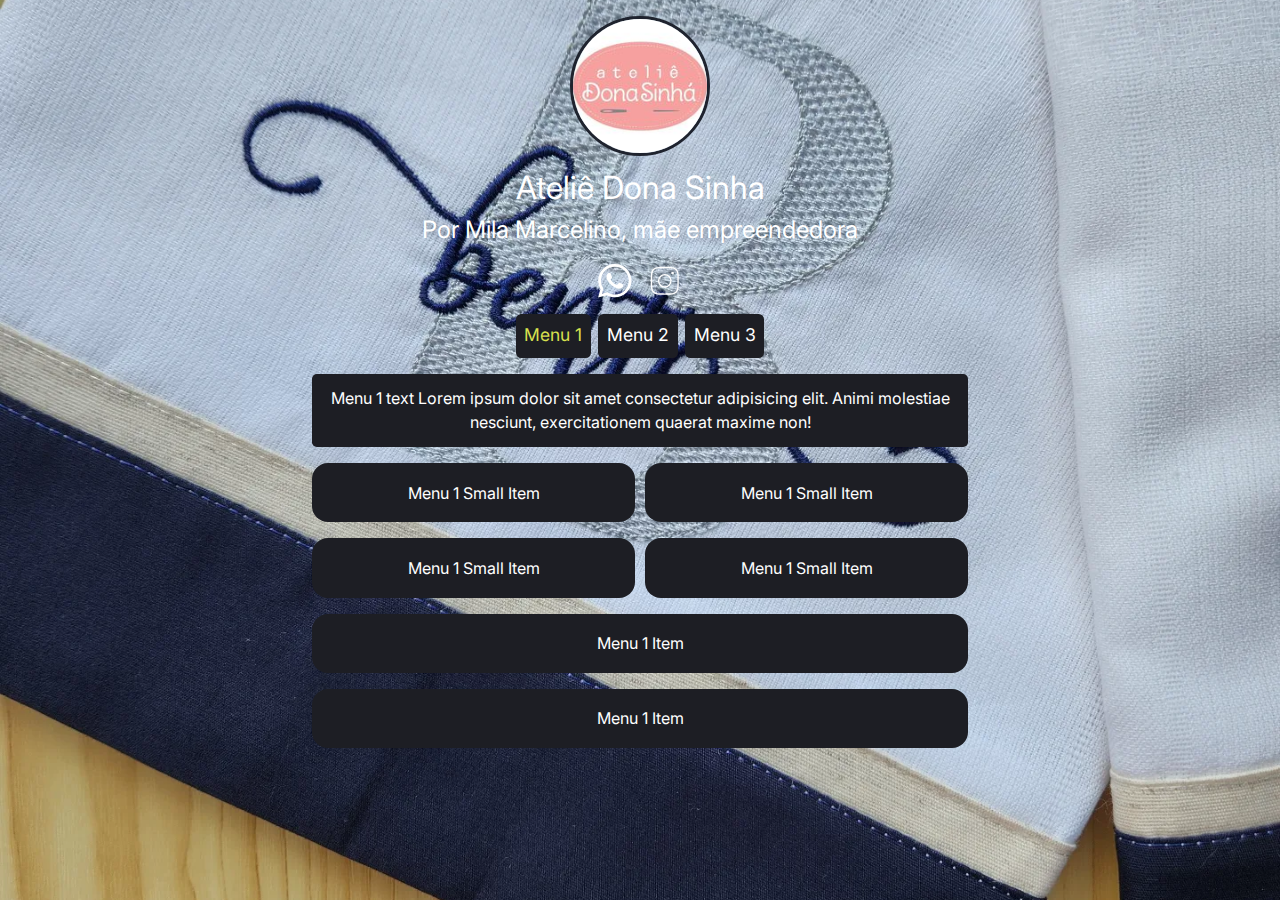
<file: index.html>
<!DOCTYPE html>
<html lang="en">
  <head>
    <meta charset="UTF-8">
    <meta http-equiv="X-UA-Compatible" content="IE=edge">
    <meta name="viewport" content="width=device-width, initial-scale=1.0">
    <title>links</title>
    <link rel="stylesheet" href="https://fonts.googleapis.com/css2?family=Inter:wght@400&amp;display=swap">
    <link rel="stylesheet" href="css/reset.css">
    <link rel="stylesheet" href="css/style.css">
  </head>
  <body>
    <header>
    <!-- Logo, Title and Description Codes Start -->
      <div class="header_img flex_column_center">
        <img src="./logo.jpg" alt="Logo" />
      </div>
      <div class="header_text flex_column_center">
        <h1>Ateliê Dona Sinha</h1>
        <h2>Por Mila Marcelino, mãe empreendedora</h2>
      </div>
    <!-- Logo, Title and Description Codes End -->  

    <!-- Social Media Icons Codes Start -->
      <div class="header_svg_list flex_row_center">

        <!-- Zap -->
        <div class="header_svg_item">
          <a href="https://wa.me/557199999999" target="_blank" rel="nofollow">
            <svg enable-background="new 0 0 24 24" viewBox="0 0 24 24">
              <path d="M.057 24l1.687-6.163c-1.041-1.804-1.588-3.849-1.587-5.946.003-6.556 5.338-11.891 11.893-11.891 3.181.001 6.167 1.24 8.413 3.488 2.245 2.248 3.481 5.236 3.48 8.414-.003 6.557-5.338 11.892-11.893 11.892-1.99-.001-3.951-.5-5.688-1.448l-6.305 1.654zm6.597-3.807c1.676.995 3.276 1.591 5.392 1.592 5.448 0 9.886-4.434 9.889-9.885.002-5.462-4.415-9.89-9.881-9.892-5.452 0-9.887 4.434-9.889 9.884-.001 2.225.651 3.891 1.746 5.634l-.999 3.648 3.742-.981zm11.387-5.464c-.074-.124-.272-.198-.57-.347-.297-.149-1.758-.868-2.031-.967-.272-.099-.47-.149-.669.149-.198.297-.768.967-.941 1.165-.173.198-.347.223-.644.074-.297-.149-1.255-.462-2.39-1.475-.883-.788-1.48-1.761-1.653-2.059-.173-.297-.018-.458.13-.606.134-.133.297-.347.446-.521.151-.172.2-.296.3-.495.099-.198.05-.372-.025-.521-.075-.148-.669-1.611-.916-2.206-.242-.579-.487-.501-.669-.51l-.57-.01c-.198 0-.52.074-.792.372s-1.04 1.016-1.04 2.479 1.065 2.876 1.213 3.074c.149.198 2.095 3.2 5.076 4.487.709.306 1.263.489 1.694.626.712.226 1.36.194 1.872.118.571-.085 1.758-.719 2.006-1.413.248-.695.248-1.29.173-1.414z"/></svg>
          </a>
        </div>
        <!-- Insta -->
        <div class="header_svg_item">
          <a href="https://www.instagram.com/ateliedonasinha/" target="_blank" rel="nofollow">
            <svg enable-background="new 0 0 24 24" viewBox="0 0 24 24">
              <path d="M21.938,7.71a7.329,7.329,0,0,0-.456-2.394,4.615,4.615,0,0,0-1.1-1.694,4.61,4.61,0,0,0-1.7-1.1,7.318,7.318,0,0,0-2.393-.456C15.185,2.012,14.817,2,12,2s-3.185.012-4.29.062a7.329,7.329,0,0,0-2.394.456,4.615,4.615,0,0,0-1.694,1.1,4.61,4.61,0,0,0-1.1,1.7A7.318,7.318,0,0,0,2.062,7.71C2.012,8.814,2,9.182,2,12s.012,3.186.062,4.29a7.329,7.329,0,0,0,.456,2.394,4.615,4.615,0,0,0,1.1,1.694,4.61,4.61,0,0,0,1.7,1.1,7.318,7.318,0,0,0,2.393.456c1.1.05,1.472.062,4.29.062s3.186-.012,4.29-.062a7.329,7.329,0,0,0,2.394-.456,4.9,4.9,0,0,0,2.8-2.8,7.318,7.318,0,0,0,.456-2.393c.05-1.1.062-1.472.062-4.29S21.988,8.814,21.938,7.71Zm-1,8.534a6.351,6.351,0,0,1-.388,2.077,3.9,3.9,0,0,1-2.228,2.229,6.363,6.363,0,0,1-2.078.388C15.159,20.988,14.8,21,12,21s-3.159-.012-4.244-.062a6.351,6.351,0,0,1-2.077-.388,3.627,3.627,0,0,1-1.35-.879,3.631,3.631,0,0,1-.879-1.349,6.363,6.363,0,0,1-.388-2.078C3.012,15.159,3,14.8,3,12s.012-3.159.062-4.244A6.351,6.351,0,0,1,3.45,5.679a3.627,3.627,0,0,1,.879-1.35A3.631,3.631,0,0,1,5.678,3.45a6.363,6.363,0,0,1,2.078-.388C8.842,3.012,9.205,3,12,3s3.158.012,4.244.062a6.351,6.351,0,0,1,2.077.388,3.627,3.627,0,0,1,1.35.879,3.631,3.631,0,0,1,.879,1.349,6.363,6.363,0,0,1,.388,2.078C20.988,8.841,21,9.2,21,12S20.988,15.159,20.938,16.244Z"></path>
              <path d="M17.581,5.467a.953.953,0,1,0,.952.952A.954.954,0,0,0,17.581,5.467Z"></path>
              <path d="M12,7.073A4.927,4.927,0,1,0,16.927,12,4.932,4.932,0,0,0,12,7.073Zm0,8.854A3.927,3.927,0,1,1,15.927,12,3.932,3.932,0,0,1,12,15.927Z"></path>
            </svg>
          </a>
        </div>
      </div>
    <!-- Social Media Icons Codes End -->

    <!-- Menu Codes Start -->
      <nav>
        <ul class="header_nav_menu_list flex_no_wrap_row_center">
          <li data-target="#main_section_container_1" id="header_nav_menu_item_1" class="header_nav_menu_item" href="">Menu 1</li>
          <li data-target="#main_section_container_2" id="header_nav_menu_item_2" class="header_nav_menu_item" href="">Menu 2</li>
          <li data-target="#main_section_container_3" id="header_nav_menu_item_3" class="header_nav_menu_item" href="">Menu 3</li>
        </ul>
      </nav>
    <!-- Menu Codes End -->
    </header>
    <main>
      <!-- Menu Container 1 Codes Start -->
      <section id="main_section_container_1" class="flex_column_center">
        <!-- Menu Text Item -->
        <div class="main_text_item">
          <p>Menu 1 text Lorem ipsum dolor sit amet consectetur adipisicing elit. Animi molestiae nesciunt, exercitationem quaerat maxime non!</p>
        </div>
        <!-- Menu Small Item -->
        <div class="main_small_button_list">
          <a class="main_small_a_item" href="#link" target="_blank" rel="nofollow">
            <button class="main_small_button_item">Menu 1 Small Item</button>
          </a>
          <a class="main_small_a_item" href="#link" target="_blank" rel="nofollow">
            <button class="main_small_button_item">Menu 1 Small Item</button>
          </a>
        </div>
        <!-- Menu Small Item -->
        <div class="main_small_button_list">
          <a class="main_small_a_item" href="#link" target="_blank" rel="nofollow">
            <button class="main_small_button_item">Menu 1 Small Item</button>
          </a>
          <a class="main_small_a_item" href="#link" target="_blank" rel="nofollow">
            <button class="main_small_button_item">Menu 1 Small Item</button>
          </a>
        </div>
        <!-- Menu Item -->
        <a class="main_a_item" href="#link" target="_blank" rel="nofollow">
          <button class="main_button_item">Menu 1 Item</button>
        </a>
        <!-- Menu Item -->
        <a class="main_a_item" href="#link" target="_blank" rel="nofollow">
          <button class="main_button_item">Menu 1 Item</button>
        </a>
      </section>
      <!-- Menu Container 1 Codes End -->

      <!-- Menu Container 2 Codes Start -->
      <section id="main_section_container_2" class="flex_column_center">
        <!-- Menu Text Item -->
        <div class="main_text_item">
          <p>Menu 2 text Lorem ipsum dolor sit amet consectetur adipisicing elit. Animi molestiae nesciunt, exercitationem quaerat maxime non!</p>
        </div>
        <!-- Menu Small Item -->
        <div class="main_small_button_list">
          <a class="main_small_a_item" href="#link" target="_blank" rel="nofollow">
            <button class="main_small_button_item">Menu 2 Small Item</button>
          </a>
          <a class="main_small_a_item" href="#link" target="_blank" rel="nofollow">
            <button class="main_small_button_item">Menu 2 Small Item</button>
          </a>
        </div>
        <!-- Menu Small Item -->
        <div class="main_small_button_list">
          <a class="main_small_a_item" href="#link" target="_blank" rel="nofollow">
            <button class="main_small_button_item">Menu 2 Small Item</button>
          </a>
          <a class="main_small_a_item" href="#link" target="_blank" rel="nofollow">
            <button class="main_small_button_item">Menu 2 Small Item</button>
          </a>
        </div>
        <!-- Menu Item -->
        <a class="main_a_item" href="#link" target="_blank" rel="nofollow">
          <button class="main_button_item">Menu 2 Item</button>
        </a>
        <!-- Menu Item -->
        <a class="main_a_item" href="#link" target="_blank" rel="nofollow">
          <button class="main_button_item">Menu 2 Item</button>
        </a>
      </section>
      <!-- Menu Container 2 Codes End -->

      <!-- Menu Container 3 Codes Start -->
      <section id="main_section_container_3" class="flex_column_center">
        <!-- Menu Text Item -->
        <div class="main_text_item">
          <p>Menu 3 text Lorem ipsum dolor sit amet consectetur adipisicing elit. Animi molestiae nesciunt, exercitationem quaerat maxime non!</p>
        </div>
        <!-- Menu Small Item -->
        <div class="main_small_button_list">
          <a class="main_small_a_item" href="#link" target="_blank" rel="nofollow">
            <button class="main_small_button_item">Menu 3 Small Item</button>
          </a>
          <a class="main_small_a_item" href="#link" target="_blank" rel="nofollow">
            <button class="main_small_button_item">Menu 3 Small Item</button>
          </a>
        </div>
        <!-- Menu Small Item -->
        <div class="main_small_button_list">
          <a class="main_small_a_item" href="#link" target="_blank" rel="nofollow">
            <button class="main_small_button_item">Menu 3 Small Item</button>
          </a>
          <a class="main_small_a_item" href="#link" target="_blank" rel="nofollow">
            <button class="main_small_button_item">Menu 3 Small Item</button>
          </a>
        </div>
        <!-- Menu Item -->
        <a class="main_a_item" href="#link" target="_blank" rel="nofollow">
          <button class="main_button_item">Menu 3 Item</button>
        </a>
        <!-- Menu Item -->
        <a class="main_a_item" href="#link" target="_blank" rel="nofollow">
          <button class="main_button_item">Menu 3 Item</button>
        </a>
      </section>
      <!-- Menu Container 3 Codes End -->
    </main>
    <!--<footer>-->
      <!-- Footer Codes Start -->
      <!--<div class="footer_div_item flex_row_center">-->
        <!--<a class="footer_a_item" href="#link">Your Name</a>&nbsp;| Copyright Text-->
      <!--</div>-->
    <!--</footer>-->
      <!-- Footer Codes End -->
    <script src="js/main.js"></script>
  </body>
</html>
</file>
<file: css/style.css>
/* From the :root element you can easily change the colors of the design, its size and so on. */
:root {

  /* You can change the font family in the whole design here. (You need to add the font family to the codes.) */
  --font_family: 'Inter', sans-serif;

  /* You can change the font size here, is proportional to all texts. */
  --font_size: 16px;

  /* You can change the background color by typing the color code. (If you do not enter a background-image image, the background-color will be active.) */
  --background_color: #000;
  --background_image: url("../bg.jpg");
  
  /* You can change the frame thickness and color of the picture by typing the number of pixels and the color code. */
  --image_border_color: #1f232e;
  --image_border_px: 3px;

  /* You can change the width and size of the picture by typing the number of pixels. */
  --image_width: 140px;
  --image_height: 140px;

  /* You can change the colors of the title and description section by typing the color codes. */
  --title_color: #fff;
  --description_color: #fff;

  /* You can change the colors of social media icons by changing the color code. */
  --svg_color: #fff;

  /* You can change the background, text color and active color of the menu by changing the color codes. */
  --menu_background_color: #1d1e24;
  --menu_text_color: #fff;
  --menu_active_text_color: #d7e04f;

  /* You can change the button's background, text color and active color by changing the color codes. */
  --button_background_color: #1d1e24;
  --button_text_color: #fff;
  --button_text_hover_color: #d7e04f;

  /* You can change the background, text color and active color of the text field by changing the color codes. */
  --textarea_background_color: #1d1e24;
  --textarea_text_color: #fff;
  --textarea_link_text_color: #d7e04f;

  /* You can change the background, text color and active color of the footer area by changing the color codes. */
  --footer_background_color: #1d1e24;
  --footer_text_color: #fff;
  --footer_link_text_color: #d7e04f;
}

/* Basic Codes */

body {
  font: var(--font_size) var(--font_family);
  font-weight: 400;
  line-height: 1.5;
  background: var(--background_color) var(--background_image);
  background-repeat: no-repeat;
  background-size: cover;
  background-position: center center;

  min-height: 100vh;
  display: flex;
  flex-direction: column;
  flex-wrap: wrap;
}

.flex_column_center {
  display: flex;
  flex-direction: column;
  flex-wrap: wrap;
  justify-content: center;
  align-items: center;
}

.flex_row_center {
  display: flex;
  flex-direction: row;
  flex-wrap: wrap;
  justify-content: center;
  align-items: center;
}

.flex_no_wrap_row_center {
  display: flex;
  flex-direction: row;
  flex-wrap: nowrap;
  justify-content: center;
  align-items: center;
}

/* Logo, Title and Description Codes */

.header_img {
  padding-top: 1em;
}

.header_img img {
  height: var(--image_height);
  width: var(--image_width);
  border: var(--image_border_px) solid var(--image_border_color);
  border-radius: 50%;
  margin-bottom: 0.5em;
}

.header_text h1 {
  color: var(--title_color);
  font-size: 2em;
}

.header_text h2 {
  color: var(--description_color);
  font-size: 1.5em;
}

/* Social Media Icons Codes */

.header_svg_list {
  padding-top: 1em;
}

.header_svg_item {
  width: 2.1em;
  height: 2.1em;
  cursor: pointer;
}

.header_svg_item + .header_svg_item {
  margin-left: 1em;
}

.header_svg_item svg {
  fill: var(--svg_color);
}

/* Menu Codes */

#header_nav_menu_item_1 {
  color: var(--menu_active_text_color);
}

#header_nav_menu_item_2,
#header_nav_menu_item_3 {
  color: var(--menu_text_color);
}


.header_nav_menu_list {
  padding-top: 1em;
  margin-left: 1em;
  margin-right: 1em;
}

.header_nav_menu_item {
  color: var(--menu_text_color);
  background-color: var(--menu_background_color);
  text-align: center;
  list-style-type: none;
  cursor: pointer;
  padding: 0.5em;
  border-radius: 0.3em;
  cursor: pointer;
  transition: 0.10s ease;
  font-size: 1.1em;
}

.header_nav_menu_item + .header_nav_menu_item {
  margin-left: 0.4em;
}

/* Menu Container Codes */

main {
  margin-bottom: auto;
}

#main_section_container_2, #main_section_container_3 {
 display: none;
}

.main_a_item {
  margin-top: 1em;
  text-decoration: none;
}

.main_text_item {
  display: flex;
  align-items: center;
  justify-content: center;
  color: var(--button_text_color);
  background-color: var(--button_background_color);
  width: 41em;
  margin-top: 1em;
  padding: 0.8em;
  border-radius: 0.3em;
  min-height: 3.7em;
  text-align: center;
}

.main_button_item {
  color: var(--button_text_color);
  background-color: var(--button_background_color);
  width: 41em;
  border-radius: 1em;
  min-height: 3.7em;
  text-align: center;
  cursor: pointer;
}

.main_small_button_list {
  display: flex;
  flex-direction: row;
}

.main_small_a_item {
  margin-top: 1em;
  text-decoration: none;
}

.main_small_a_item + .main_small_a_item {
  margin-left: 10px;
}

.main_small_button_item:hover,
.main_button_item:hover {
  color: var(--button_text_hover_color);
  transform: scale(1.02);
  transition: 0.10s ease;
}

.main_small_button_item {
  color: var(--button_text_color);
  background-color: var(--button_background_color);
  width: calc(41em / 2 - 5px);
  border-radius: 1em;
  min-height: 3.7em;
  text-align: center;
  cursor: pointer;
}

/* Footer Codes */

.footer_div_item {
  color: var(--footer_text_color);
  background: var(--footer_background_color);
  padding: 1em;
  margin-top: 1.5em;
}

.footer_a_item {
  color: var(--footer_link_text_color);
  text-decoration: none;
}

/* Responsive Codes */

@media (max-width: 768px) { 
  .main_text_item {
    width: 92vw;
  }

  .main_small_button_item {
    width: calc(92vw / 2 - 5px);;
  }

  .main_button_item {
    width: 92vw;
  }
}
</file>
